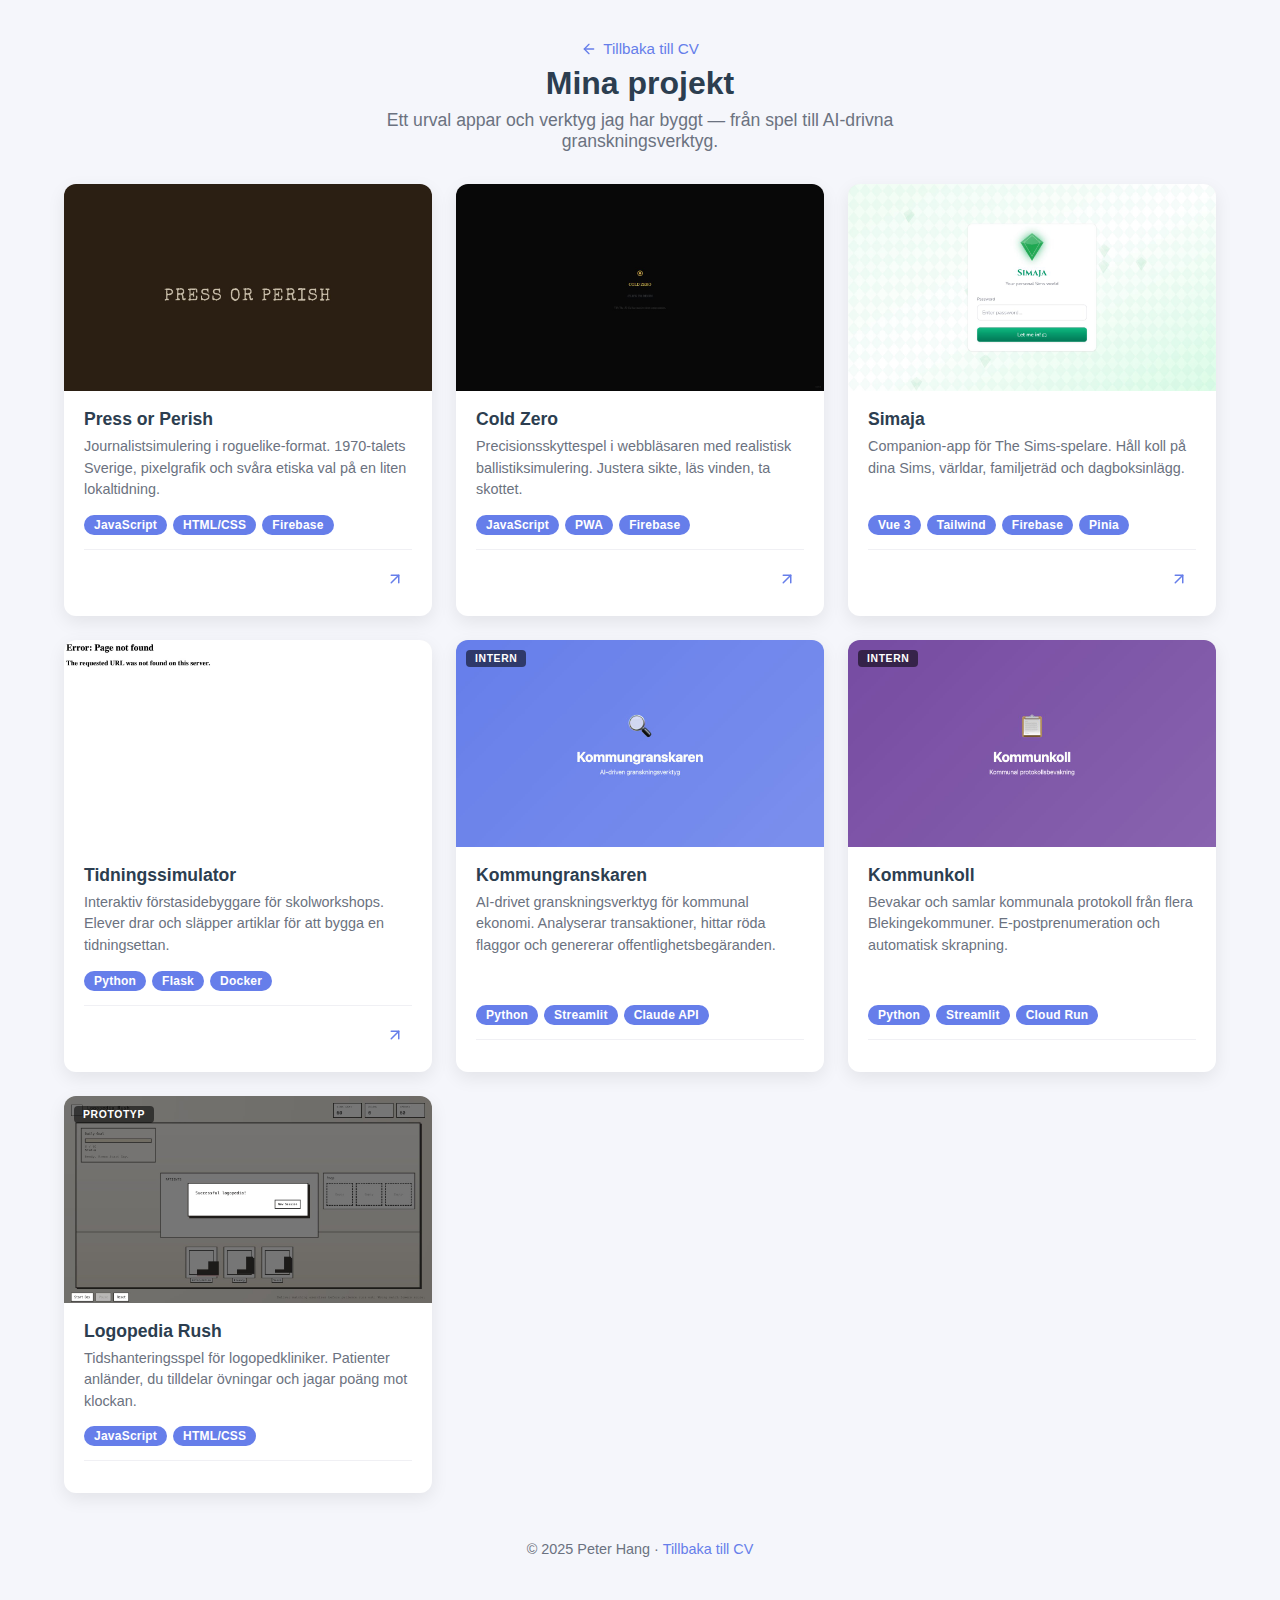
<file: projects/index.html>
<!DOCTYPE html>
<html lang="sv">
<head>
    <meta charset="UTF-8">
    <meta name="viewport" content="width=device-width, initial-scale=1.0">
    <title>Projekt — Peter Hang</title>
    <style>
        /* ── Variables matching CV site ── */
        :root {
            --bg: #f5f6fb;
            --card: #fff;
            --primary: #2c3e50;
            --accent: #667eea;
            --accent-dark: #5a6fd6;
            --muted: #6b7280;
            --radius: 12px;
            --shadow: 0 6px 18px rgba(0,0,0,.08);
            --transition: .25s;
        }

        * { box-sizing: border-box; margin: 0; padding: 0; }

        body {
            background: var(--bg);
            color: var(--primary);
            font-family: "Segoe UI", Tahoma, Geneva, Verdana, sans-serif;
            padding: 20px;
            min-height: 100vh;
        }

        /* ── Back link ── */
        .back-link {
            display: inline-flex;
            align-items: center;
            gap: 6px;
            color: var(--accent);
            text-decoration: none;
            font-size: 0.95em;
            font-weight: 500;
            margin-bottom: 8px;
            transition: opacity var(--transition);
        }
        .back-link:hover { opacity: 0.7; }
        .back-link svg { width: 16px; height: 16px; }

        /* ── Page header ── */
        .projects-header {
            max-width: 1200px;
            margin: 0 auto;
            padding: 20px 24px 0;
            text-align: center;
        }
        .projects-header h1 {
            font-size: 2rem;
            font-weight: 700;
            color: var(--primary);
            margin-bottom: 8px;
        }
        .projects-header p {
            color: var(--muted);
            font-size: 1.1rem;
            max-width: 520px;
            margin: 0 auto;
        }

        /* ── Grid ── */
        .projects-grid {
            display: grid;
            grid-template-columns: repeat(3, 1fr);
            gap: 24px;
            max-width: 1200px;
            margin: 0 auto;
            padding: 32px 24px 48px;
        }

        @media (max-width: 960px) {
            .projects-grid { grid-template-columns: repeat(2, 1fr); }
        }
        @media (max-width: 580px) {
            .projects-grid { grid-template-columns: 1fr; }
            .projects-header h1 { font-size: 1.6rem; }
        }

        /* ── Card ── */
        .card {
            background: var(--card);
            border-radius: var(--radius);
            box-shadow: var(--shadow);
            overflow: hidden;
            transition: transform var(--transition), box-shadow var(--transition);
            display: flex;
            flex-direction: column;
            text-decoration: none;
            color: inherit;
            cursor: pointer;
        }
        .card:hover {
            transform: translateY(-5px);
            box-shadow: 0 14px 36px rgba(0,0,0,.12);
        }

        /* ── Media area ── */
        .card-media {
            position: relative;
            aspect-ratio: 16 / 9;
            overflow: hidden;
            background: #e8e8ec;
        }
        .card-thumbnail {
            position: absolute;
            inset: 0;
            width: 100%;
            height: 100%;
            object-fit: cover;
            display: block;
        }

        /* ── Card body ── */
        .card-body {
            padding: 18px 20px 20px;
            display: flex;
            flex-direction: column;
            flex: 1;
        }
        .card-name {
            font-size: 1.1rem;
            font-weight: 700;
            color: var(--primary);
            margin-bottom: 6px;
        }
        .card-desc {
            color: var(--muted);
            font-size: 0.9rem;
            line-height: 1.5;
            margin-bottom: 14px;
            flex: 1;
        }

        /* ── Stack pills ── */
        .card-stack {
            display: flex;
            flex-wrap: wrap;
            gap: 6px;
            margin-bottom: 14px;
        }
        .stack-pill {
            background: var(--accent);
            color: #fff;
            font-size: 0.75rem;
            font-weight: 600;
            padding: 3px 10px;
            border-radius: 999px;
            letter-spacing: 0.02em;
        }

        /* ── Card footer row ── */
        .card-footer {
            display: flex;
            align-items: center;
            justify-content: space-between;
            border-top: 1px solid #f0f0f4;
            padding-top: 12px;
        }
        .card-updated {
            color: var(--muted);
            font-size: 0.8rem;
        }
        .card-link {
            display: inline-flex;
            align-items: center;
            justify-content: center;
            width: 34px;
            height: 34px;
            border-radius: 8px;
            color: var(--accent);
            transition: background var(--transition), color var(--transition);
            text-decoration: none;
        }
        .card-link:hover {
            background: var(--accent);
            color: #fff;
        }
        .card-link svg {
            width: 18px;
            height: 18px;
        }

        /* ── Status badge (for non-live apps) ── */
        .status-badge {
            position: absolute;
            top: 10px;
            left: 10px;
            background: rgba(0,0,0,0.55);
            color: #fff;
            font-size: 0.65rem;
            font-weight: 700;
            letter-spacing: 0.06em;
            padding: 3px 9px;
            border-radius: 4px;
            text-transform: uppercase;
            pointer-events: none;
        }

        /* ── Footer ── */
        .page-footer {
            text-align: center;
            color: var(--muted);
            font-size: 0.9em;
            padding: 0 24px 32px;
        }
        .page-footer a {
            color: var(--accent);
            text-decoration: none;
        }
        .page-footer a:hover {
            text-decoration: underline;
        }
    </style>
</head>
<body>

    <div class="projects-header">
        <a href="../" class="back-link">
            <svg viewBox="0 0 24 24" fill="none" stroke="currentColor" stroke-width="2" stroke-linecap="round" stroke-linejoin="round"><path d="M19 12H5"/><path d="M12 19l-7-7 7-7"/></svg>
            Tillbaka till CV
        </a>
        <h1>Mina projekt</h1>
        <p>Ett urval appar och verktyg jag har byggt — från spel till AI-drivna granskningsverktyg.</p>
    </div>

    <div class="projects-grid" id="projects-grid">
        <!-- Cards injected by JS -->
    </div>

    <div class="page-footer">
        <p>&copy; 2025 Peter Hang · <a href="../">Tillbaka till CV</a></p>
    </div>

<script>
// ── Project data ──
const projects = [
    {
        id: "press-or-perish",
        name: "Press or Perish",
        description: "Journalistsimulering i roguelike-format. 1970-talets Sverige, pixelgrafik och svåra etiska val på en liten lokaltidning.",
        stack: ["JavaScript", "HTML/CSS", "Firebase"],
        thumbnail: "assets/thumbnails/press-or-perish.jpg",
        liveUrl: "https://press-or-perish.web.app",
        githubRepo: "peterhangse/press-or-perish"
    },
    {
        id: "cold-zero",
        name: "Cold Zero",
        description: "Precisionsskyttespel i webbläsaren med realistisk ballistiksimulering. Justera sikte, läs vinden, ta skottet.",
        stack: ["JavaScript", "PWA", "Firebase"],
        thumbnail: "assets/thumbnails/cold-zero.jpg",
        liveUrl: "https://cold-zero-game.web.app",
        githubRepo: null
    },
    {
        id: "simaja",
        name: "Simaja",
        description: "Companion-app för The Sims-spelare. Håll koll på dina Sims, världar, familjeträd och dagboksinlägg.",
        stack: ["Vue 3", "Tailwind", "Firebase", "Pinia"],
        thumbnail: "assets/thumbnails/simaja.jpg",
        liveUrl: "https://simaja.web.app",
        githubRepo: "peterhangse/Simaja"
    },
    {
        id: "tidningssimulator",
        name: "Tidningssimulator",
        description: "Interaktiv förstasidebyggare för skolworkshops. Elever drar och släpper artiklar för att bygga en tidningsettan.",
        stack: ["Python", "Flask", "Docker"],
        thumbnail: "assets/thumbnails/tidningssimulator.jpg",
        liveUrl: "https://tidningssimulator-558290029493.europe-west1.run.app/",
        githubRepo: "peterhangse/tidningssimulator"
    },
    {
        id: "kommungranskaren",
        name: "Kommungranskaren",
        description: "AI-drivet granskningsverktyg för kommunal ekonomi. Analyserar transaktioner, hittar röda flaggor och genererar offentlighetsbegäranden.",
        stack: ["Python", "Streamlit", "Claude API"],
        thumbnail: "assets/thumbnails/kommungranskaren.jpg",
        liveUrl: null,
        githubRepo: null,
        status: "Intern"
    },
    {
        id: "kommunkoll",
        name: "Kommunkoll",
        description: "Bevakar och samlar kommunala protokoll från flera Blekingekommuner. E-postprenumeration och automatisk skrapning.",
        stack: ["Python", "Streamlit", "Cloud Run"],
        thumbnail: "assets/thumbnails/kommunkoll.jpg",
        liveUrl: null,
        githubRepo: null,
        status: "Intern"
    },
    {
        id: "logopedia",
        name: "Logopedia Rush",
        description: "Tidshanteringsspel för logopedkliniker. Patienter anländer, du tilldelar övningar och jagar poäng mot klockan.",
        stack: ["JavaScript", "HTML/CSS"],
        thumbnail: "assets/thumbnails/logopedia.jpg",
        liveUrl: null,
        githubRepo: null,
        status: "Prototyp"
    }
];

// ── GitHub API ──
async function fetchLastUpdated(repo) {
    if (!repo) return null;
    try {
        const res = await fetch(`https://api.github.com/repos/${repo}`);
        if (!res.ok) return null;
        const data = await res.json();
        return data.pushed_at;
    } catch {
        return null;
    }
}

function timeAgo(dateString) {
    if (!dateString) return null;
    const seconds = Math.floor((new Date() - new Date(dateString)) / 1000);
    const intervals = [
        [31536000, "år"],
        [2592000, "månad", "månader"],
        [604800, "vecka", "veckor"],
        [86400, "dag", "dagar"],
        [3600, "timme", "timmar"],
        [60, "minut", "minuter"]
    ];
    for (const [secs, singular, plural] of intervals) {
        const count = Math.floor(seconds / secs);
        if (count >= 1) {
            const label = count === 1 ? singular : (plural || singular);
            return `Uppdaterad ${count} ${label} sedan`;
        }
    }
    return "Uppdaterad nyss";
}

// ── Arrow icon SVG ──
const arrowSvg = `<svg viewBox="0 0 24 24" fill="none" stroke="currentColor" stroke-width="2" stroke-linecap="round" stroke-linejoin="round"><path d="M7 17L17 7"/><path d="M7 7h10v10"/></svg>`;

// ── Render instantly, hydrate timestamps in background ──
function renderProjects() {
    const grid = document.getElementById('projects-grid');

    // 1. Render all cards immediately — no waiting for API
    projects.forEach((project) => {
        const card = document.createElement(project.liveUrl ? 'a' : 'div');
        card.className = 'card';
        card.id = `card-${project.id}`;
        if (project.liveUrl) {
            card.href = project.liveUrl;
            card.target = '_blank';
            card.rel = 'noopener';
        }

        card.innerHTML = `
            <div class="card-media">
                <img 
                    src="${project.thumbnail}" 
                    alt="${project.name}" 
                    class="card-thumbnail"
                    loading="lazy"
                />
                ${project.status ? `<span class="status-badge">${project.status}</span>` : ''}
            </div>
            <div class="card-body">
                <div class="card-name">${project.name}</div>
                <div class="card-desc">${project.description}</div>
                <div class="card-stack">
                    ${project.stack.map(s => `<span class="stack-pill">${s}</span>`).join('')}
                </div>
                <div class="card-footer">
                    <span class="card-updated" id="updated-${project.id}"></span>
                    ${project.liveUrl
                        ? `<a href="${project.liveUrl}" target="_blank" rel="noopener" class="card-link" title="Öppna appen">${arrowSvg}</a>`
                        : '<span></span>'
                    }
                </div>
            </div>
        `;

        grid.appendChild(card);
    });

    // 2. Hydrate timestamps in background (fire-and-forget)
    projects.forEach((project) => {
        if (!project.githubRepo) return;
        fetchLastUpdated(project.githubRepo).then((pushed_at) => {
            const text = timeAgo(pushed_at);
            if (text) {
                const el = document.getElementById(`updated-${project.id}`);
                if (el) el.textContent = text;
            }
        });
    });
}

document.addEventListener('DOMContentLoaded', renderProjects);
</script>

</body>
</html>
</file>
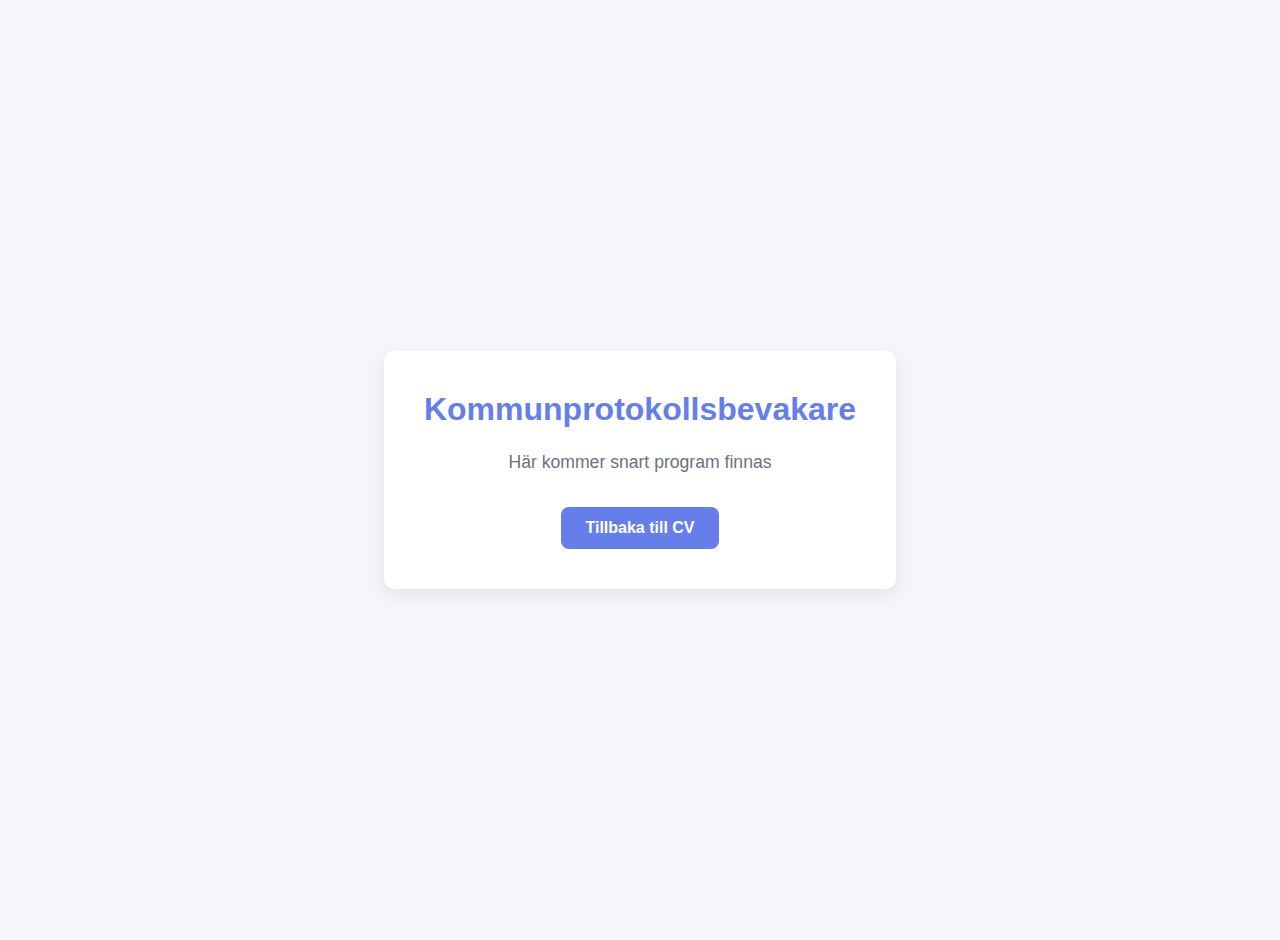
<file: kommunprotokoll.html>
<!DOCTYPE html>
<html lang="sv">
<head>
    <meta charset="UTF-8">
    <meta name="viewport" content="width=device-width, initial-scale=1.0">
    <title>Kommunprotokollsbevakare - Peter Hang</title>
    <link rel="stylesheet" href="styles.css">
</head>
<body>
    <div class="program-container">
        <div class="program-card">
            <h1>Kommunprotokollsbevakare</h1>
            <p>Här kommer snart program finnas</p>
            <a href="./" class="back-button">Tillbaka till CV</a>
        </div>
    </div>
</body>
</html>
</file>
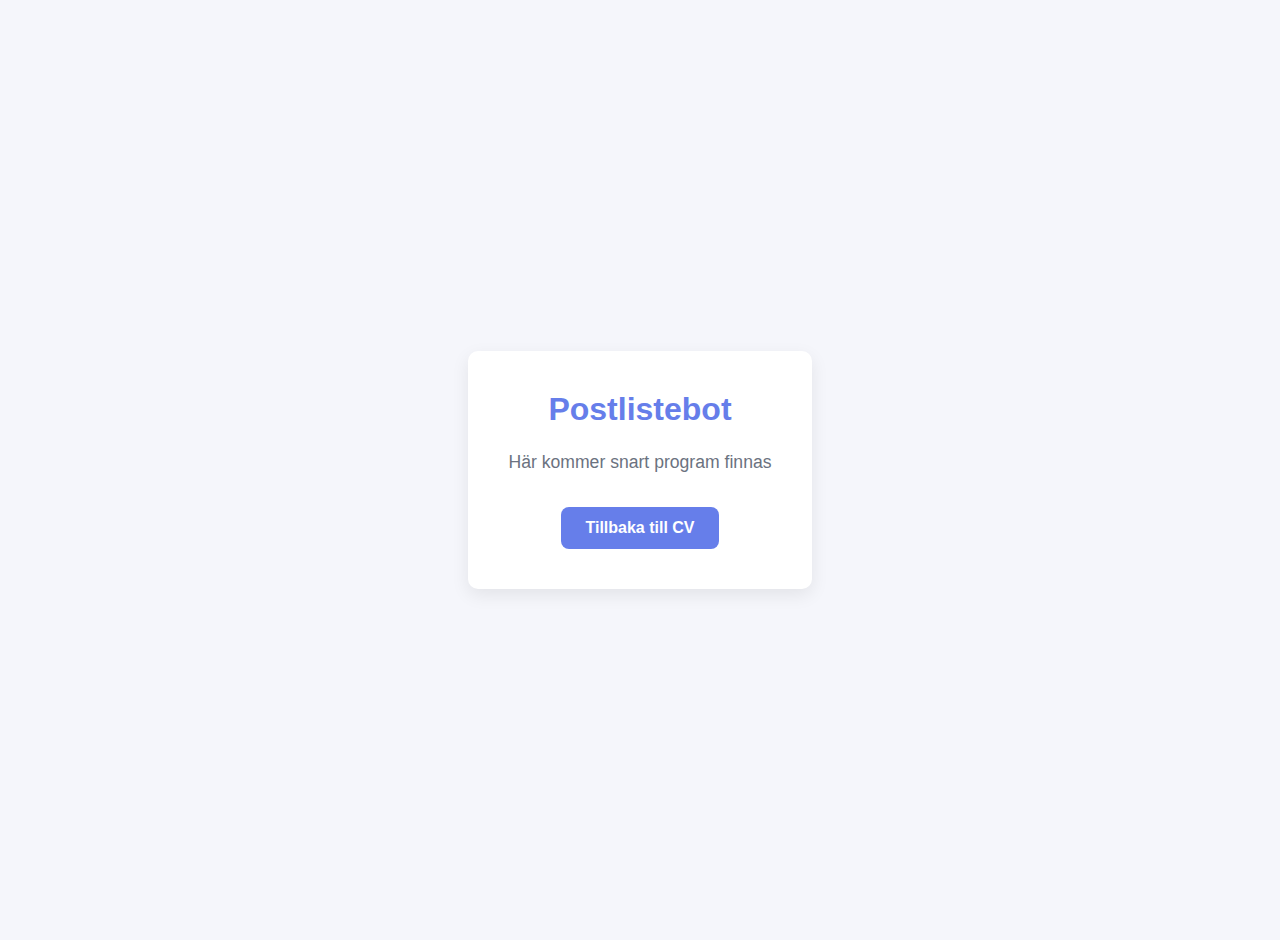
<file: postlistebot.html>
<!DOCTYPE html>
<html lang="sv">
<head>
    <meta charset="UTF-8">
    <meta name="viewport" content="width=device-width, initial-scale=1.0">
    <title>Postlistebot - Peter Hang</title>
    <link rel="stylesheet" href="styles.css">
</head>
<body>
    <div class="program-container">
        <div class="program-card">
            <h1>Postlistebot</h1>
            <p>Här kommer snart program finnas</p>
            <a href="./" class="back-button">Tillbaka till CV</a>
        </div>
    </div>
</body>
</html>
</file>
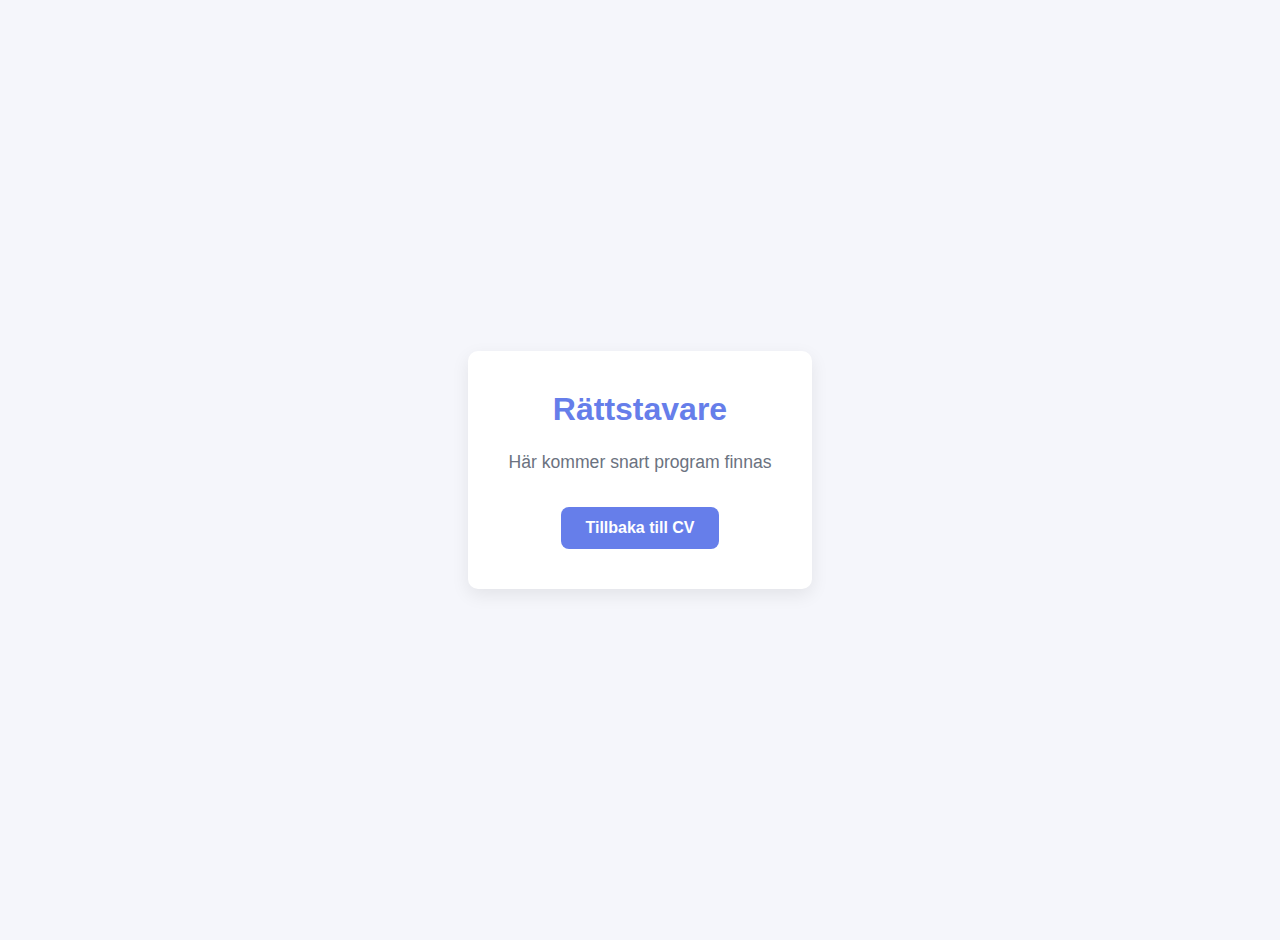
<file: rattstavare.html>
<!DOCTYPE html>
<html lang="sv">
<head>
    <meta charset="UTF-8">
    <meta name="viewport" content="width=device-width, initial-scale=1.0">
    <title>Rättstavare - Peter Hang</title>
    <link rel="stylesheet" href="styles.css">
</head>
<body>
    <div class="program-container">
        <div class="program-card">
            <h1>Rättstavare</h1>
            <p>Här kommer snart program finnas</p>
            <a href="./" class="back-button">Tillbaka till CV</a>
        </div>
    </div>
</body>
</html>
</file>
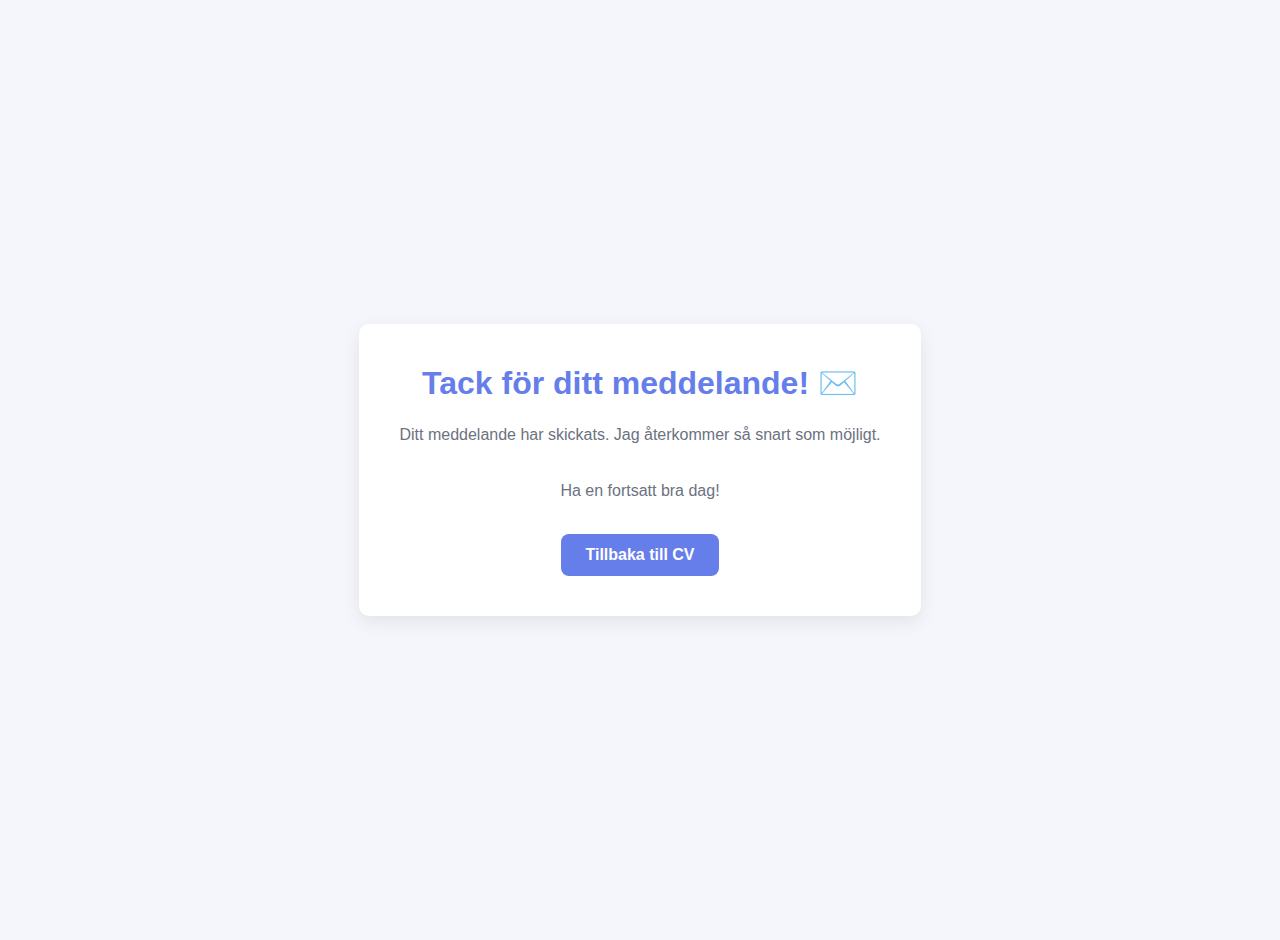
<file: thanks.html>
<!DOCTYPE html>
<html lang="sv">
<head>
    <meta charset="UTF-8">
    <meta name="viewport" content="width=device-width, initial-scale=1.0">
    <title>Tack! - Peter Hang</title>
    <link rel="stylesheet" href="styles.css">
    <style>
        .thanks-container {
            min-height: 100vh;
            display: flex;
            align-items: center;
            justify-content: center;
            text-align: center;
        }
        .thanks-card {
            max-width: 600px;
            background: var(--card);
            padding: 40px;
            border-radius: var(--radius);
            box-shadow: var(--shadow);
        }
        .thanks-card h1 {
            color: var(--accent);
            margin-bottom: 20px;
        }
        .thanks-card p {
            color: var(--muted);
            margin-bottom: 30px;
            line-height: 1.6;
        }
        .back-button {
            display: inline-block;
            background: var(--accent);
            color: #fff;
            padding: 12px 24px;
            border-radius: 8px;
            text-decoration: none;
            font-weight: 600;
            transition: opacity var(--transition);
        }
        .back-button:hover {
            opacity: 0.9;
        }
    </style>
</head>
<body>
    <div class="thanks-container">
        <div class="thanks-card">
            <h1>Tack för ditt meddelande! ✉️</h1>
            <p>Ditt meddelande har skickats. Jag återkommer så snart som möjligt.</p>
            <p>Ha en fortsatt bra dag!</p>
            <a href="./" class="back-button">Tillbaka till CV</a>
        </div>
    </div>
</body>
</html>
</file>
<file: styles.css>
:root{
  --bg:#f5f6fb;--card:#fff;--primary:#2c3e50;--accent:#667eea;--muted:#6b7280;
  --radius:10px;--shadow:0 6px 18px rgba(0,0,0,.08);--transition:.25s;
  font-family: "Segoe UI", Tahoma, Geneva, Verdana, sans-serif;
}
*{box-sizing:border-box;margin:0;padding:0}
body{background:var(--bg);color:var(--primary);padding:20px}
.container{max-width:900px;margin:0 auto}
header{background:linear-gradient(90deg,var(--accent),#764ba2);color:#fff;padding:36px;border-radius:var(--radius);box-shadow:var(--shadow);text-align:center;margin-bottom:20px;display:flex;align-items:center;gap:20px}
.header-profile-image{width:140px;height:140px;border-radius:50%;object-fit:cover;box-shadow:var(--shadow)}
.header-content{flex:1;text-align:center}
header h1{font-weight:600;letter-spacing:1px}
.tagline{opacity:.95;margin-top:6px;font-weight:300}
.card{background:var(--card);padding:22px;border-radius:var(--radius);box-shadow:var(--shadow);margin-bottom:18px;position:relative;transition:transform var(--transition),box-shadow var(--transition)}
.card:hover{transform:translateY(-4px);box-shadow:0 10px 30px rgba(0,0,0,.09)}
.drag-handle{position:absolute;top:12px;right:12px;opacity:.5;cursor:grab}
h2{color:var(--primary);margin-bottom:10px}
.meta{color:var(--muted);font-size:.95em;margin-bottom:8px}
.experience-item+ .experience-item{margin-top:12px}
.article-item{padding:14px 0;border-bottom:1px solid #e6e8f0}
.article-item:last-child{border-bottom:none}
.article-item h3{margin-bottom:8px}
.article-item h3 a{color:var(--primary);text-decoration:none;transition:color var(--transition)}
.article-item h3 a:hover{color:var(--accent);text-decoration:underline}
.skills-grid{display:flex;flex-wrap:wrap;gap:8px}
.skill-tag{background:var(--accent);color:#fff;padding:6px 12px;border-radius:999px;font-size:.9em}
.programs-grid{display:grid;grid-template-columns:1fr 1fr;gap:16px;margin-top:12px}
.program-box{display:flex;flex-direction:column;align-items:center;justify-content:center;background:#f8f9fa;padding:20px;border-radius:8px;text-align:center;text-decoration:none;color:var(--primary);border:2px solid #e6e8f0;transition:all var(--transition);cursor:pointer;min-height:80px}
.program-box:hover{border-color:var(--accent);box-shadow:0 4px 12px rgba(102,126,234,.2);transform:translateY(-2px)}
.program-box h3{margin-bottom:6px;font-size:1em}
.program-status{color:var(--muted);font-size:.85em;margin:0}
.contact-card{background:linear-gradient(90deg,var(--accent),#5b46a6);color:#fff}
.form-group{margin-bottom:12px}
.form-group label{display:block;margin-bottom:6px;font-weight:600;color:inherit}
input,textarea{width:100%;padding:10px;border-radius:6px;border:1px solid #e6e8f0;font-family:inherit}
.cta-button{background:#fff;color:var(--accent);padding:12px 18px;border-radius:8px;border:none;font-weight:700;cursor:pointer;width:100%}
.cta-button:hover{opacity:.95}
footer{text-align:center;color:var(--muted);font-size:.95em;margin-top:8px}

/* Program pages */
.program-container{min-height:100vh;display:flex;align-items:center;justify-content:center;text-align:center}
.program-card{max-width:600px;background:var(--card);padding:40px;border-radius:var(--radius);box-shadow:var(--shadow)}
.program-card h1{color:var(--accent);margin-bottom:20px}
.program-card p{color:var(--muted);margin-bottom:30px;line-height:1.6;font-size:1.1em}
.back-button{display:inline-block;background:var(--accent);color:#fff;padding:12px 24px;border-radius:8px;text-decoration:none;font-weight:600;transition:opacity var(--transition)}
.back-button:hover{opacity:.9}

/* Responsiv */
@media (max-width:720px){
  header{padding:24px;flex-direction:column;text-align:center}
  .header-profile-image{width:110px;height:110px}
  .card{padding:16px}
  .skills-grid{gap:6px}
  .programs-grid{grid-template-columns:1fr;gap:12px}
}
</file>
